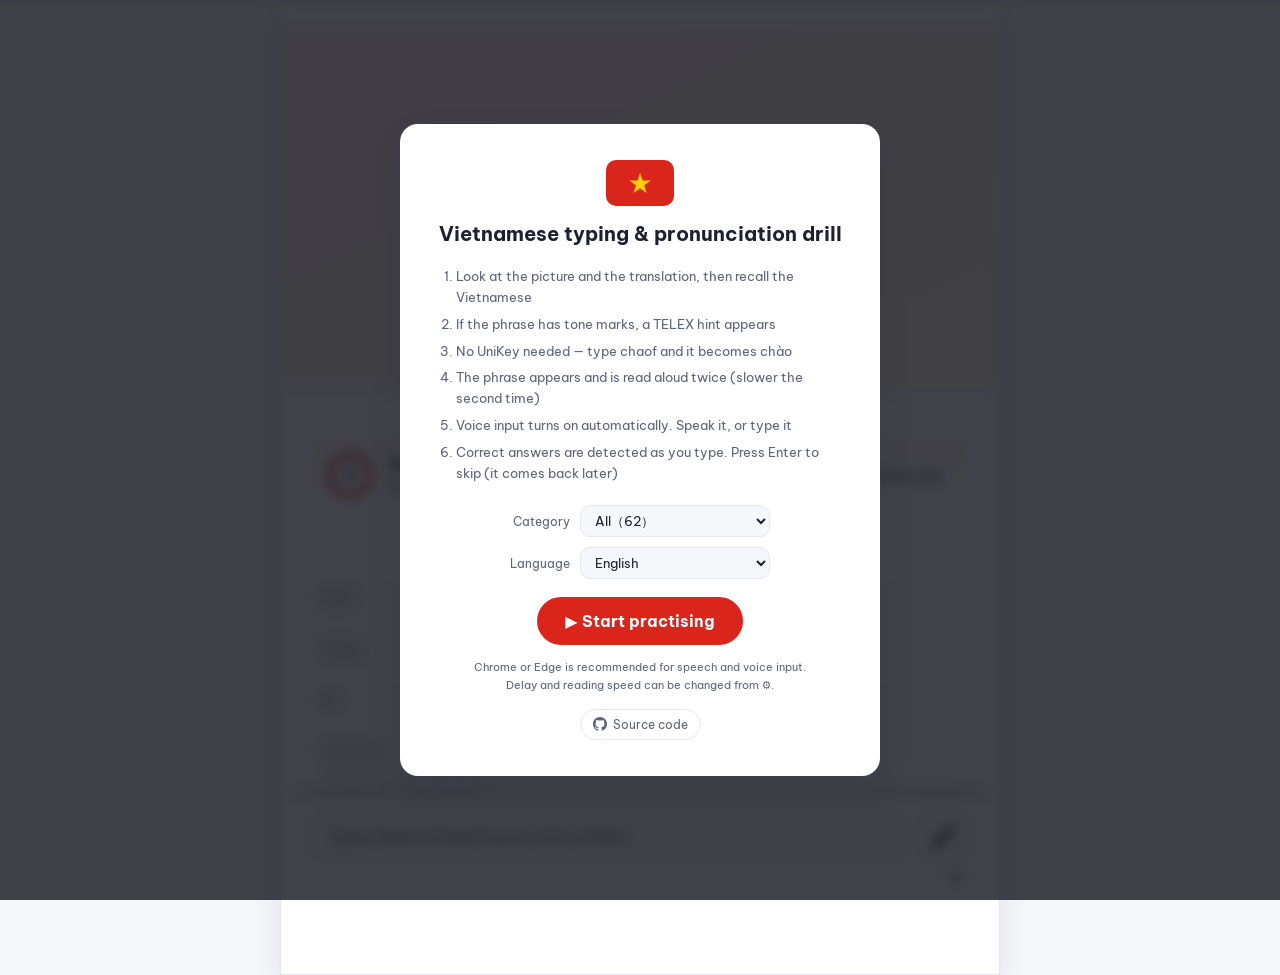
<file: index.html>
<!DOCTYPE html>
<html lang="en">
<head>
<meta charset="utf-8">
<!-- interactive-widget: キーボードが出たら画面（レイアウト）ごと縮めて、入力欄がキーボードの裏に回らないようにする -->
<meta name="viewport" content="width=device-width, initial-scale=1, interactive-widget=resizes-content">
<title>Tiếng Việt Drill — Vietnamese typing and pronunciation practice</title>
<meta name="description" content="Free Vietnamese typing practice in the browser. Type TELEX without UniKey, get tone-mark hints, hear every phrase read aloud twice and check your pronunciation by voice. 20 everyday phrases with word-by-word breakdowns, in 11 languages.">
<link rel="canonical" href="https://hocviet.vn/" id="canonical">
<meta name="theme-color" content="#da251d">
<meta name="color-scheme" content="light dark">

<meta property="og:type" content="website">
<meta property="og:site_name" content="Tiếng Việt Drill">
<meta property="og:title" content="Tiếng Việt Drill — Vietnamese typing and pronunciation practice">
<meta property="og:description" content="Type TELEX without UniKey, get tone-mark hints, hear each phrase twice and check your pronunciation by voice. 20 everyday phrases in 11 languages.">
<meta property="og:url" content="https://hocviet.vn/" id="ogUrl">
<!-- ImageKit は .png でも自動で JPEG に変換して配信するので og:image:type は image/jpeg -->
<meta property="og:image" content="https://ik.imagekit.io/ww/ogp.png">
<meta property="og:image:type" content="image/jpeg">
<meta property="og:image:width" content="1920">
<meta property="og:image:height" content="1080">
<meta property="og:image:alt" content="Tiếng Việt Drill — a phrase card with illustration, translation and TELEX typing hints">
<meta property="og:locale" content="en_US" id="ogLocale">
<meta property="og:locale:alternate" content="es_ES">
<meta property="og:locale:alternate" content="pt_BR">
<meta property="og:locale:alternate" content="fr_FR">
<meta property="og:locale:alternate" content="de_DE">
<meta property="og:locale:alternate" content="ja_JP">
<meta property="og:locale:alternate" content="id_ID">
<meta property="og:locale:alternate" content="ko_KR">
<meta property="og:locale:alternate" content="th_TH">
<meta property="og:locale:alternate" content="ar_AR">
<meta property="og:locale:alternate" content="zh_CN">
<meta name="twitter:card" content="summary_large_image">
<meta name="twitter:title" content="Tiếng Việt Drill — Vietnamese typing and pronunciation practice">
<meta name="twitter:description" content="Type TELEX without UniKey, get tone-mark hints, hear each phrase twice and check your pronunciation by voice.">
<meta name="twitter:image" content="https://ik.imagekit.io/ww/ogp.png">
<meta name="twitter:image:alt" content="Tiếng Việt Drill — a phrase card with illustration, translation and TELEX typing hints">

<link rel="alternate" hreflang="x-default" href="https://hocviet.vn/">
<link rel="alternate" hreflang="en" href="https://hocviet.vn/?lang=en">
<link rel="alternate" hreflang="es" href="https://hocviet.vn/?lang=es">
<link rel="alternate" hreflang="pt" href="https://hocviet.vn/?lang=pt">
<link rel="alternate" hreflang="fr" href="https://hocviet.vn/?lang=fr">
<link rel="alternate" hreflang="de" href="https://hocviet.vn/?lang=de">
<link rel="alternate" hreflang="ja" href="https://hocviet.vn/?lang=ja">
<link rel="alternate" hreflang="id" href="https://hocviet.vn/?lang=id">
<link rel="alternate" hreflang="ko" href="https://hocviet.vn/?lang=ko">
<link rel="alternate" hreflang="th" href="https://hocviet.vn/?lang=th">
<link rel="alternate" hreflang="ar" href="https://hocviet.vn/?lang=ar">
<link rel="alternate" hreflang="zh" href="https://hocviet.vn/?lang=zh">

<!-- Google のファビコンはクロールできる URL でないと拾われない（data: URI は不可）ので実ファイルで置く -->
<link rel="icon" href="/favicon.ico" sizes="16x16 32x32 48x48">
<link rel="icon" type="image/svg+xml" href="/favicon.svg">
<link rel="apple-touch-icon" href="/apple-touch-icon.png">
<link rel="preconnect" href="https://fonts.googleapis.com">
<link rel="preconnect" href="https://fonts.gstatic.com" crossorigin>
<link rel="stylesheet" href="https://fonts.googleapis.com/css2?family=Be+Vietnam+Pro:wght@400;600;700&display=swap">
<link rel="stylesheet" href="styles.css">

<script type="application/ld+json">
{
  "@context": "https://schema.org",
  "@type": "WebApplication",
  "name": "Tiếng Việt Drill",
  "url": "https://hocviet.vn/",
  "image": "https://ik.imagekit.io/ww/ogp.png",
  "description": "Active-recall practice for Vietnamese phrases: TELEX input without UniKey, tone-mark hints, text-to-speech and voice input.",
  "applicationCategory": "EducationalApplication",
  "operatingSystem": "Any (web browser)",
  "browserRequirements": "Requires JavaScript. Speech recognition needs Chrome or Edge.",
  "isAccessibleForFree": true,
  "offers": { "@type": "Offer", "price": "0", "priceCurrency": "USD" },
  "inLanguage": ["en", "es", "pt", "fr", "de", "ja", "id", "ko", "th", "ar", "zh"],
  "teaches": "Vietnamese phrases, TELEX typing and tone marks",
  "about": { "@type": "Language", "name": "Vietnamese", "alternateName": "Tiếng Việt" },
  "codeRepository": "https://github.com/GitHub30/vietnamese",
  "license": "https://github.com/GitHub30/vietnamese"
}
</script>
</head>
<body>

<noscript>
  <section class="noscript">
    <h2>Vietnamese phrases in this drill</h2>
    <p>Tiếng Việt Drill is a browser app for practising Vietnamese typing and pronunciation.
      It shows a picture and a translation first, you recall the phrase, then it appears, is read aloud
      twice and you type it — with TELEX converted automatically, so no UniKey is needed.
      Turn JavaScript on to practise. The 20 phrases it covers are listed below, with the keys to type them.</p>
    <ol>
      <li><b lang="vi">Xin chào!</b> — Hello! <span class="ns-keys">TELEX: Xin chaof!</span></li>
      <li><b lang="vi">Cảm ơn bạn nhiều.</b> — Thank you very much. <span class="ns-keys">TELEX: Camr own banj nhieeuf.</span></li>
      <li><b lang="vi">Tôi tên là Nam.</b> — My name is Nam. <span class="ns-keys">TELEX: Tooi teen laf Nam.</span></li>
      <li><b lang="vi">Bạn khỏe không?</b> — How are you? <span class="ns-keys">TELEX: Banj khoer khoong?</span></li>
      <li><b lang="vi">Tôi là người Nhật.</b> — I am Japanese. <span class="ns-keys">TELEX: Tooi laf nguowif Nhaatj.</span></li>
      <li><b lang="vi">Rất vui được gặp bạn.</b> — Nice to meet you. <span class="ns-keys">TELEX: Raats vui dduowcj gawpj banj.</span></li>
      <li><b lang="vi">Cho tôi một ly cà phê sữa đá.</b> — One iced milk coffee, please. <span class="ns-keys">TELEX: Cho tooi mootj ly caf phee suwax ddas.</span></li>
      <li><b lang="vi">Cái này giá bao nhiêu?</b> — How much is this? <span class="ns-keys">TELEX: Cais nayf gias bao nhieeu?</span></li>
      <li><b lang="vi">Tôi không hiểu.</b> — I don't understand. <span class="ns-keys">TELEX: Tooi khoong hieeur.</span></li>
      <li><b lang="vi">Xin lỗi, nhà vệ sinh ở đâu?</b> — Excuse me, where is the toilet? <span class="ns-keys">TELEX: Xin looix, nhaf veej sinh owr ddaau?</span></li>
      <li><b lang="vi">Món này rất ngon.</b> — This dish is delicious. <span class="ns-keys">TELEX: Mons nayf raats ngon.</span></li>
      <li><b lang="vi">Hẹn gặp lại nhé!</b> — See you again! <span class="ns-keys">TELEX: Henj gawpj laij nhes!</span></li>
      <li><b lang="vi">Tôi muốn học tiếng Việt.</b> — I want to learn Vietnamese. <span class="ns-keys">TELEX: Tooi muoons hocj tieengs Vieetj.</span></li>
      <li><b lang="vi">Hôm nay trời đẹp quá!</b> — The weather is lovely today! <span class="ns-keys">TELEX: Hoom nay trowif ddepj quas!</span></li>
      <li><b lang="vi">Bạn nói tiếng Anh được không?</b> — Can you speak English? <span class="ns-keys">TELEX: Banj nois tieengs Anh dduowcj khoong?</span></li>
      <li><b lang="vi">Tôi bị lạc đường.</b> — I am lost. <span class="ns-keys">TELEX: Tooi bij lacj dduowngf.</span></li>
      <li><b lang="vi">Làm ơn nói chậm hơn.</b> — Please speak more slowly. <span class="ns-keys">TELEX: Lamf own nois chaamj hown.</span></li>
      <li><b lang="vi">Tôi sống ở Hà Nội.</b> — I live in Hanoi. <span class="ns-keys">TELEX: Tooi soongs owr Haf Nooij.</span></li>
      <li><b lang="vi">Ngày mai tôi đi làm.</b> — Tomorrow I go to work. <span class="ns-keys">TELEX: Ngayf mai tooi ddi lamf.</span></li>
      <li><b lang="vi">Chúc ngủ ngon!</b> — Good night! <span class="ns-keys">TELEX: Chucs ngur ngon!</span></li>
    </ol>
    <p><a href="https://github.com/GitHub30/vietnamese">Source code on GitHub</a></p>
  </section>
</noscript>

<div class="progress-track"><div class="progress-bar" id="progressBar"></div></div>

<main class="stage">
  <section class="card" id="card">

    <!-- イメージ画像（URL はフレーズから組み立てる） -->
    <figure class="art" id="art">
      <img class="art-img" id="artImg" alt="" decoding="async">
    </figure>

    <!-- ベトナム語フレーズ（アクティブリコールのため遅れて表示） -->
    <div class="phrase-zone">
      <div class="recall" id="recall">
        <div class="recall-ring">
          <svg viewBox="0 0 48 48" aria-hidden="true">
            <circle class="ring-bg" cx="24" cy="24" r="20"></circle>
            <circle class="ring-fg" id="ringFg" cx="24" cy="24" r="20"></circle>
          </svg>
          <span class="recall-count" id="recallCount">5</span>
        </div>
        <div class="recall-text">
          <strong data-i18n="recallTitle">Try to recall it</strong>
          <span data-i18n="recallSub">How do you say it in Vietnamese? Type it now if you already know</span>
        </div>
        <button class="ghost-btn" id="btnRevealNow" data-i18n="revealNow">Show now</button>
      </div>

      <p class="phrase" id="phrase" dir="ltr" hidden></p>
    </div>

    <!-- 訳 -->
    <div class="meaning">
      <p class="ja" id="ja"></p>
    </div>

    <!-- 品詞分解 + 説明 -->
    <div class="breakdown blurred" id="breakdown">
      <ul class="words" id="words"></ul>
      <p class="note" id="note"></p>
    </div>

    <!-- 入力（スクロール中は画面下部に貼り付く） -->
    <div class="input-dock">
      <div class="input-row">
        <input id="answer" class="answer" type="text" autocomplete="off" autocorrect="off" dir="ltr"
               autocapitalize="off" spellcheck="false" data-i18n-attr="placeholder:answerPlaceholder,aria-label:answerLabel">
        <button class="mic-btn" id="btnMic" data-i18n-attr="title:micLabel,aria-label:micLabel">🎤</button>
      </div>
      <div class="telex-hint" id="telexHint" dir="ltr" hidden>
        <span class="telex-hint-label">TELEX</span>
        <code class="telex-seq" id="telexSeq"></code>
      </div>
      <div class="input-foot">
        <div class="input-status" id="inputStatus"></div>
        <button class="icon-btn" id="btnSettings" data-i18n-attr="title:settingsLabel,aria-label:settingsLabel">⚙️</button>
      </div>
    </div>

  </section>
</main>

<div class="toasts" id="toasts" aria-live="polite" aria-atomic="false"></div>

<!-- 起動ゲート（音声再生・マイク利用にはユーザー操作が必要） -->
<div class="gate" id="gate">
  <div class="gate-inner">
    <span class="flag gate-mark" aria-hidden="true">★</span>
    <h1 data-i18n="gateTitle">Vietnamese typing &amp; pronunciation drill</h1>
    <ol class="gate-steps">
      <li data-i18n="step1">Look at the picture and the translation, then recall the Vietnamese</li>
      <li data-i18n="step2">If the phrase has tone marks, a TELEX hint appears</li>
      <li data-i18n="step3">No UniKey needed — type chaof and it becomes chào</li>
      <li data-i18n="step4">The phrase appears and is read aloud twice (slower the second time)</li>
      <li data-i18n="step5">Voice input turns on automatically. Speak it, or type it</li>
      <li data-i18n="step6">Correct answers are detected as you type. Press Enter to skip (it comes back later)</li>
    </ol>
    <div class="gate-picks">
      <label class="gate-pick">
        <span data-i18n="setCategory">Category</span>
        <select id="gateCat"></select>
      </label>
      <label class="gate-pick">
        <span data-i18n="setLang">Language</span>
        <select id="gateLang"></select>
      </label>
    </div>
    <button class="primary-btn big" id="btnStart" data-i18n="start">▶ Start practising</button>
    <p class="gate-note"><span data-i18n="gateNote1">Chrome or Edge is recommended for speech and voice input.</span><br><span data-i18n="gateNote2">Delay and reading speed can be changed from ⚙️.</span></p>
    <a class="gate-source" href="https://github.com/GitHub30/vietnamese" target="_blank" rel="noopener noreferrer">
      <svg viewBox="0 0 16 16" width="14" height="14" aria-hidden="true" fill="currentColor"><path d="M8 0C3.58 0 0 3.58 0 8c0 3.54 2.29 6.53 5.47 7.59.4.07.55-.17.55-.38 0-.19-.01-.82-.01-1.49-2.01.37-2.53-.49-2.69-.94-.09-.23-.48-.94-.82-1.13-.28-.15-.68-.52-.01-.53.63-.01 1.08.58 1.23.82.72 1.21 1.87.87 2.33.66.07-.52.28-.87.51-1.07-1.78-.2-3.64-.89-3.64-3.95 0-.87.31-1.59.82-2.15-.08-.2-.36-1.02.08-2.12 0 0 .67-.21 2.2.82.64-.18 1.32-.27 2-.27.68 0 1.36.09 2 .27 1.53-1.04 2.2-.82 2.2-.82.44 1.1.16 1.92.08 2.12.51.56.82 1.27.82 2.15 0 3.07-1.87 3.75-3.65 3.95.29.25.54.73.54 1.48 0 1.07-.01 1.93-.01 2.2 0 .21.15.46.55.38A8.012 8.012 0 0 0 16 8c0-4.42-3.58-8-8-8Z"></path></svg>
      <span data-i18n="source">Source code</span>
    </a>
  </div>
</div>

<!-- 設定ダイアログ -->
<dialog class="sheet" id="settings">
  <form method="dialog">
    <h2 data-i18n="setTitle">Settings</h2>

    <div class="field">
      <span data-i18n="setCategory">Category</span>
      <select id="setCatSelect"></select>
    </div>

    <div class="field">
      <span data-i18n="setLang">Language</span>
      <select id="setLangSelect"></select>
    </div>

    <label class="field">
      <span><span data-i18n="setDelay">Delay before the phrase appears</span><em id="lblDelay"></em></span>
      <input type="range" id="setDelay" min="0" max="15" step="1">
    </label>

    <label class="field">
      <span><span data-i18n="setRate1">Reading speed (1st time)</span><em id="lblRate1"></em></span>
      <input type="range" id="setRate1" min="0.5" max="1.2" step="0.05">
    </label>

    <label class="field">
      <span><span data-i18n="setRate2">Reading speed (2nd time, slower)</span><em id="lblRate2"></em></span>
      <input type="range" id="setRate2" min="0.3" max="1" step="0.05">
    </label>

    <label class="check"><input type="checkbox" id="setTelex"> <span data-i18n="setTelex">Convert TELEX automatically (no UniKey needed)</span></label>
    <label class="check"><input type="checkbox" id="setAutoSpeak"> <span data-i18n="setAutoSpeak">Read the phrase aloud twice when it appears</span></label>
    <label class="check"><input type="checkbox" id="setAutoListen"> <span data-i18n="setAutoListen">Switch to voice input after reading</span></label>
    <label class="check"><input type="checkbox" id="setVoiceAdvance"> <span data-i18n="setVoiceAdvance">Move on when the pronunciation is correct</span></label>
    <label class="check"><input type="checkbox" id="setShuffle"> <span data-i18n="setShuffle">Shuffle the order</span></label>

    <div class="field">
      <span data-i18n="setVoice">Vietnamese voice</span>
      <select id="setVoice"></select>
    </div>

    <div class="sheet-actions">
      <button class="ghost-btn" id="btnReset" type="button" data-i18n="reset">Reset progress</button>
      <button class="primary-btn" value="close" data-i18n="close">Close</button>
    </div>
  </form>
</dialog>

<script src="js/i18n.js"></script>
<script src="js/telex.js"></script>
<script src="js/data.js"></script>
<script src="js/speech.js"></script>
<script src="js/app.js"></script>
</body>
</html>
</file>
<file: styles.css>
:root {
  --bg: #f6f7fb;
  --bg-2: #ffffff;
  --fg: #1c2030;
  --fg-dim: #5b6478;
  --line: #e3e7f0;
  --accent: #da251d;      /* ベトナム国旗の赤 */
  --accent-2: #ffcd00;    /* 星の黄 */
  --ok: #12a37c;
  --ng: #e0393e;
  --warn: #d98324;
  --shadow: 0 12px 30px rgba(24, 32, 60, .10);
  --radius: 18px;
  --pad: clamp(16px, 3vw, 28px);   /* カードの内側余白 */
}

@media (prefers-color-scheme: dark) {
  :root {
    --bg: #12141c;
    --bg-2: #1b1e29;
    --fg: #eef1f8;
    --fg-dim: #a2abc0;
    --line: #2b3040;
    --shadow: 0 12px 30px rgba(0, 0, 0, .45);
  }
}

* { box-sizing: border-box; }
[hidden] { display: none !important; }
/* 入力欄やボタンにも本文のフォントを効かせる（既定だと OS のフォームフォントになる） */
input, button, select, textarea { font-family: inherit; }

html, body {
  margin: 0;
  padding: 0;
  background: var(--bg);
  color: var(--fg);
  /* ベトナム語は Be Vietnam Pro（声調記号の設計が丁寧）、日本語は以降にフォールバック */
  font-family: "Be Vietnam Pro", "Hiragino Sans", "Noto Sans JP", "Yu Gothic UI", system-ui, -apple-system, "Segoe UI", sans-serif;
  line-height: 1.6;
}

/* 国旗マーク（絵文字の国旗は Windows で表示されないため CSS で描く） */
.flag {
  display: inline-flex; align-items: center; justify-content: center;
  background: var(--accent); color: var(--accent-2); line-height: 1;
}
.gate-mark { width: 68px; height: 46px; border-radius: 10px; font-size: 28px; }

.icon-btn {
  border: 1px solid var(--line); background: transparent; color: inherit;
  width: 30px; height: 26px; border-radius: 8px; font-size: 13px; cursor: pointer;
  display: inline-flex; align-items: center; justify-content: center;
}
.icon-btn:hover { background: var(--bg); }

.progress-track { height: 4px; background: var(--line); position: sticky; top: 0; z-index: 19; }
.progress-bar { height: 100%; width: 0; background: linear-gradient(90deg, var(--accent), var(--accent-2)); transition: width .4s ease; }

/* 404 ページ（すぐトップへ飛ぶので、ちらっと見えるだけ） */
.notfound { text-align: center; margin-top: 10vh; }
.notfound h1 { font-size: 20px; margin: 12px 0 8px; }
.notfound p { margin: 6px 0; color: var(--fg-dim); font-size: 14px; }
.notfound a { text-decoration: none; display: inline-block; margin-top: 10px; }

/* JS 無しのときだけ表示される案内 */
.noscript {
  max-width: 720px; margin: 0 auto; padding: 24px 16px;
  font-size: 14px; line-height: 1.7;
}
.noscript h2 { font-size: 18px; margin: 0 0 10px; }
.noscript ol { padding-inline-start: 22px; }
.noscript li { margin-bottom: 6px; }
.ns-keys {
  font-family: ui-monospace, "SFMono-Regular", Consolas, monospace;
  font-size: 12px; color: var(--fg-dim);
}

/* ---------- カード ---------- */
/* 下余白を 0 にすると、最下部まで送っても貼り付いた入力欄の位置がずれない */
.stage { padding: 0 16px; display: flex; justify-content: center; }
.card {
  width: min(720px, 100%);
  background: var(--bg-2);
  border: 1px solid var(--line);
  box-shadow: var(--shadow);
  padding: var(--pad);
}
.card.success { box-shadow: 0 0 0 3px rgba(18, 163, 124, .35), var(--shadow); }

/* ---------- イメージ画像 ---------- */
/* カードの余白を打ち消して上端いっぱいに出す */
.art { margin: calc(-1 * var(--pad)) calc(-1 * var(--pad)) 18px; }
.art-img {
  display: block; width: 100%;
  aspect-ratio: 16 / 9;
  /* 画面が低いときは、フレーズと訳が入力欄の裏に隠れないところまで縮める。
     --vv はキーボードを除いた実際の表示高さ（app.js が入れる） */
  max-height: max(160px, calc(100vh - 350px));
  max-height: max(160px, calc(var(--vv, 100dvh) - 350px));
  object-fit: cover;
  background: var(--bg);          /* 読み込み中・失敗時の下地 */
  animation: artin .35s ease;
}
@keyframes artin { from { opacity: 0; } }
/* 画像が無いフレーズでも高さが崩れないようにする */
.art-img.missing { object-fit: contain; opacity: .35; }

/* ---------- リコール & フレーズ ---------- */
.phrase-zone { min-height: 96px; display: flex; flex-direction: column; justify-content: center; }
.recall {
  display: flex; align-items: center; gap: 14px;
  border: 1px dashed var(--line); border-radius: 14px; padding: 14px 16px;
  background: linear-gradient(180deg, rgba(218, 37, 29, .05), transparent);
}
.recall-ring { position: relative; width: 48px; height: 48px; flex: none; }
.recall-ring svg { width: 48px; height: 48px; transform: rotate(-90deg); }
.ring-bg { fill: none; stroke: var(--line); stroke-width: 4; }
.ring-fg { fill: none; stroke: var(--accent); stroke-width: 4; stroke-linecap: round; }
.recall-count {
  position: absolute; inset: 0; display: flex; align-items: center; justify-content: center;
  font-size: 15px; font-weight: 700; font-variant-numeric: tabular-nums;
}
.recall-text { display: flex; flex-direction: column; flex: 1; }
.recall-text strong { font-size: 15px; }
.recall-text span { font-size: 12px; color: var(--fg-dim); }

.phrase {
  margin: 0; font-size: clamp(26px, 6vw, 40px); font-weight: 700; letter-spacing: .01em;
  white-space: pre-wrap; word-break: break-word; text-align: center;
}
.card.revealed .phrase { animation: pop .45s ease; }
@keyframes pop { from { opacity: 0; transform: translateY(10px) scale(.96); } }
.phrase .pending { color: var(--fg-dim); opacity: .55; }
.phrase .ok { color: var(--ok); }
.phrase .ng { color: var(--ng); text-decoration: underline wavy var(--ng) 1px; }
/* 記号だけが違うとき: 文字全体を赤で描き、合っている部分を緑で重ねて記号だけ赤く見せる */
.phrase .mark-ng { display: inline-block; position: relative; color: var(--ng); }
.phrase .mark-ng::after {
  content: attr(data-base);
  /* --mark-shift は字形のズレの実測値（app.js）。Đ のように中の D が右へずれる字だけ動かす */
  position: absolute; left: var(--mark-shift, 0px); top: 0;
  color: var(--ok);
}
.phrase.correct { color: var(--ok); }
.phrase-ipa { text-align: center; color: var(--fg-dim); margin: 4px 0 0; }

/* ---------- 入力 ---------- */
/* スクロール中はフッターのすぐ上に貼り付き、カード末尾まで来ると本来の位置に戻る */
.input-dock {
  position: sticky; bottom: 0; z-index: 15;
  margin: 18px calc(-1 * var(--pad)) calc(-1 * var(--pad));
  padding: 10px var(--pad);
  background: var(--bg-2);
  box-shadow: 0 -12px 16px -12px rgba(0, 0, 0, .35);
}
.input-row { display: flex; gap: 10px; }
.answer {
  flex: 1; padding: 14px 16px; font-size: 19px;
  border: 2px solid var(--line); border-radius: 14px;
  background: var(--bg); color: var(--fg); outline: none;
}
.answer:focus { border-color: var(--accent); background: var(--bg-2); }
.answer:disabled { opacity: .5; }
.mic-btn {
  width: 56px; flex: none; font-size: 22px; cursor: pointer;
  border: 2px solid var(--line); border-radius: 14px; background: var(--bg); color: inherit;
}
.mic-btn.on { border-color: var(--ng); animation: pulse 1.2s infinite; }
@keyframes pulse { 50% { box-shadow: 0 0 0 8px rgba(224, 57, 62, .15); } }

/* 入力欄の下に出す TELEX の打ち方 */
.telex-hint {
  display: flex; align-items: center; gap: 8px; flex-wrap: wrap;
  margin-top: 8px; animation: hintin .25s ease;
}
@keyframes hintin { from { opacity: 0; transform: translateY(-4px); } }
.telex-hint-label {
  font-size: 10px; letter-spacing: .1em; color: var(--fg-dim);
  border: 1px solid var(--line); border-radius: 999px; padding: 1px 8px;
}
.telex-seq {
  flex: 1; min-width: 0;
  font-family: ui-monospace, "SFMono-Regular", Consolas, monospace; font-size: 14px; letter-spacing: .02em;
  background: var(--bg); border: 1px solid var(--line); border-radius: 8px; padding: 4px 10px;
  white-space: pre-wrap; word-break: break-word;
}
.telex-seq .done { color: var(--ok); font-weight: 700; }
.telex-seq .rest { color: var(--fg-dim); }

.input-foot { display: flex; align-items: center; gap: 10px; }
.input-status { flex: 1; min-width: 0; min-height: 22px; font-size: 13px; color: var(--fg-dim); }
.input-status.is-ok { color: var(--ok); }
.input-status.is-ng, .input-status.is-warn { color: var(--warn); }
.input-status.is-listening { color: var(--ng); }
.input-status.is-speaking { color: var(--fg-dim); }

.ghost-btn {
  border: 1px solid var(--line); background: transparent; color: inherit;
  padding: 8px 12px; border-radius: 999px; font-size: 13px; cursor: pointer;
}
.ghost-btn:hover { background: var(--bg); border-color: var(--fg-dim); }
.primary-btn {
  border: none; background: var(--accent); color: #fff;
  padding: 10px 18px; border-radius: 999px; font-size: 14px; font-weight: 700; cursor: pointer;
}
.primary-btn.big { padding: 14px 28px; font-size: 16px; }
.primary-btn:hover { filter: brightness(1.08); }

/* ---------- 意味・品詞分解 ---------- */
.meaning { margin-top: 8px; }
.ja { margin: 0; font-size: 18px; font-weight: 600; text-align: center; }

.breakdown { margin-top: 16px; transition: filter .3s, opacity .3s; }
.breakdown.blurred { filter: blur(7px); opacity: .5; pointer-events: none; user-select: none; }
.words { list-style: none; margin: 0 0 14px; padding: 0; display: flex; flex-direction: column; gap: 8px; }
.word {
  display: grid; grid-template-columns: minmax(90px, auto) auto 1fr; align-items: baseline; gap: 6px 10px;
  padding: 8px 12px; border: 1px solid var(--line); border-radius: 12px; background: var(--bg);
}
.word-vi { font-size: 16px; font-weight: 700; }
.word-pos { font-size: 10px; color: var(--fg-dim); border: 1px solid var(--line); border-radius: 999px; padding: 1px 8px; background: var(--bg-2); }
.word-ja { font-size: 14px; }
.word-note { grid-column: 1 / -1; font-size: 12px; color: var(--fg-dim); }
.note { margin: 0; font-size: 13px; color: var(--fg-dim); background: var(--bg); border-inline-start: 3px solid var(--accent-2); padding: 10px 12px; border-radius: 0 10px 10px 0; }

/* ---------- toast ---------- */
.toasts {
  position: fixed; top: 16px; inset-inline-end: 16px; z-index: 60;
  display: flex; flex-direction: column; gap: 10px; width: min(300px, calc(100vw - 32px));
}
.toast {
  background: var(--bg-2); border: 1px solid var(--line); border-inline-start: 4px solid var(--fg-dim);
  border-radius: 12px; box-shadow: var(--shadow); padding: 12px 14px;
  animation: slidein .3s ease; transition: opacity .35s, transform .35s;
}
.toast.out { opacity: 0; transform: translateX(20px); }
@keyframes slidein { from { opacity: 0; transform: translateX(24px); } }
.toast-success { border-inline-start-color: var(--ok); }
.toast-error { border-inline-start-color: var(--ng); }
.toast-info { border-inline-start-color: #4a6cf7; }
.toast-head { display: flex; align-items: center; gap: 8px; }
.toast-icon { font-size: 16px; }
.toast-title { font-weight: 700; font-size: 14px; }
.toast-body { font-size: 13px; color: var(--fg-dim); margin-top: 6px; white-space: pre-line; overflow-wrap: anywhere; }
.toast-foot { font-size: 11px; color: var(--fg-dim); margin-top: 8px; }

/* ---------- 起動ゲート ---------- */
.gate {
  position: fixed; inset: 0; z-index: 80;
  background: rgba(12, 14, 22, .78); backdrop-filter: blur(6px);
  display: flex; align-items: center; justify-content: center; padding: 20px;
  transition: opacity .3s;
}
.gate.hidden { opacity: 0; pointer-events: none; }
.gate-inner {
  background: var(--bg-2); border-radius: var(--radius); padding: clamp(22px, 5vw, 36px);
  width: min(480px, 100%); text-align: center; box-shadow: var(--shadow);
}
.gate-inner h1 { margin: 12px 0 16px; font-size: 20px; }
.gate-steps { text-align: left; font-size: 13px; color: var(--fg-dim); margin: 0 0 22px; padding-left: 20px; display: flex; flex-direction: column; gap: 6px; }
.gate-steps strong { color: var(--fg); }
.gate-steps code {
  font-family: ui-monospace, "SFMono-Regular", Consolas, monospace;
  background: var(--bg); border: 1px solid var(--line); border-radius: 5px; padding: 0 5px; color: var(--fg);
}
.gate-note { font-size: 11px; color: var(--fg-dim); margin: 14px 0 0; }
.gate-source {
  display: inline-flex; align-items: center; gap: 6px; margin-top: 14px;
  font-size: 12px; color: var(--fg-dim); text-decoration: none;
  border: 1px solid var(--line); border-radius: 999px; padding: 5px 12px;
}
.gate-source:hover { color: var(--fg); border-color: var(--fg-dim); background: var(--bg); }
.gate-source svg { flex: none; }
/* カテゴリと表示言語（練習中は画面を占有しないよう起動画面に置く）
   ラベルと選択欄が縦にそろうよう、2列のグリッドに並べる */
.gate-picks {
  display: grid; grid-template-columns: auto auto; justify-content: center;
  align-items: center; gap: 10px; margin: 0 0 18px;
}
.gate-pick { display: contents; }
.gate-pick > span { font-size: 12px; color: var(--fg-dim); text-align: end; }
.gate-picks select {
  padding: 6px 10px; border-radius: 10px; border: 1px solid var(--line);
  background: var(--bg); color: var(--fg); font-size: 13px; min-width: 190px;
}

/* ---------- 設定 ---------- */
.sheet {
  border: 1px solid var(--line); border-radius: var(--radius); padding: 0;
  background: var(--bg-2); color: var(--fg); width: min(420px, calc(100vw - 32px)); box-shadow: var(--shadow);
}
.sheet::backdrop { background: rgba(12, 14, 22, .6); }
.sheet form { padding: 22px; display: flex; flex-direction: column; gap: 14px; }
.sheet h2 { margin: 0; font-size: 17px; }
.field { display: flex; flex-direction: column; gap: 6px; font-size: 13px; }
.field em { font-style: normal; color: var(--accent); font-weight: 700; margin-left: 8px; }
.field input[type=range] { width: 100%; accent-color: var(--accent); }
.field select { padding: 8px; border-radius: 10px; border: 1px solid var(--line); background: var(--bg); color: var(--fg); }
.check { display: flex; align-items: center; gap: 8px; font-size: 13px; }
.check input { accent-color: var(--accent); width: 16px; height: 16px; }
.sheet-actions { display: flex; justify-content: space-between; gap: 10px; margin-top: 6px; }

@media (max-width: 560px) {
  .toasts { top: 12px; right: 12px; left: 12px; width: auto; }
  .word { grid-template-columns: 1fr; }

  /* 狭い画面では左右の余白を捨てて画面いっぱいに使う。画面端に接するので枠線も外す */
  .stage { padding: 0; }
  .card { border-inline: 0; }
}

/* キーボードが出て表示領域が低いとき（app.js が .short-view を付ける）。
   画像より「フレーズと訳」を優先して、入力欄の裏に隠れないようにする */
.short-view .art-img { max-height: max(70px, calc(var(--vv, 100dvh) - 300px)); }
.short-view .art { margin-bottom: 10px; }
.short-view .phrase-zone { min-height: 0; }
.short-view .phrase { font-size: clamp(22px, 5.5vw, 30px); }
.short-view .input-dock { margin-top: 10px; }
</file>
